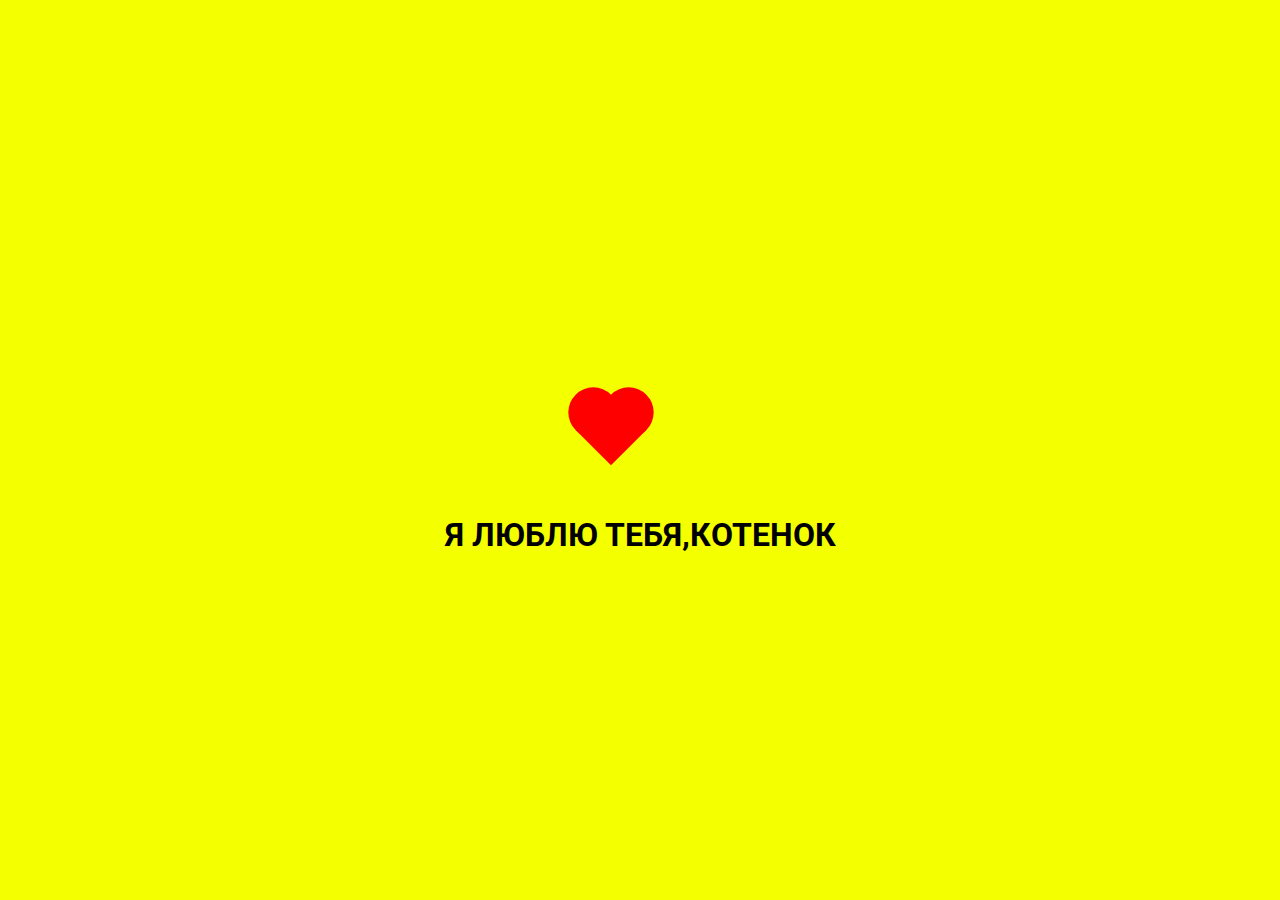
<file: index.html>
<!DOCTYPE html>
<html lang="ru">
<head>
    <meta charset="UTF-8">
    <meta http-equiv="X-UA-Compatible" content="IE=edge">
    <meta name="viewport" content="width=device-width, initial-scale=1.0">
    <title>Love</title>
    <link rel="preconnect" href="https://fonts.googleapis.com">
    <link rel="preconnect" href="https://fonts.gstatic.com" crossorigin>
    <link href="https://fonts.googleapis.com/css2?family=Roboto&display=swap" rel="stylesheet">
    <link rel="stylesheet" href="./css/style.css">
</head>
<body>
<div class="background">
    <h1 class="title">Я люблю тебя,котенок</h1>
    <a href="./list.html">
        <div class="heart"></div>
    </a>
</div>
</body>
</html>
</file>
<file: css/style.css>
body{
    font-family: 'Roboto', sans-serif;
    display: flex;
    align-items: center;
    justify-content:center ;
    background-color: #F4FF00 ;
}
.title{
    position: absolute;
    top: 55%;
    left: 50%;
    transform: translateX(-50%);
    text-transform: uppercase;
}
.heart {
    display: inline-block;
    height: 50px;
    width: 50px;
    margin: 0 10px;
  
    position: absolute;
    left: 45%; top: 45%;
  
    background-color: red;
  
    transform: rotate(-45deg);
    animation: heartbeat 1s infinite;
  }
  
  .heart:before,
  .heart:after {
    content: "";
  
    position: absolute;
    height: 50px;
    width: 50px;
  
    background-color: red;
    border-radius: 50%;
  }
  
  .heart:before {
    top: -25px;
    left: 0;
  }
  
  .heart:after {
    left: 25px;
    top: 0;
  }
  @keyframes heartbeat {
    0% {
      transform: scale( 1 );
    }
    20% {
      transform: scale( 1.25 )
        translateX(5%)
        translateY(5%);
    }
    40% {
      transform: scale( 1.5 )
        translateX(9%)
        translateY(10%);
    }
   }
   .container{
       position: absolute;
       top: 50%;
       left: 50%;
       transform: translate(-50%, -50%);
   }
   .list{
       list-style: none;
   }
   .items{
     color: #FFAFDD ;
   }
   .text{
     color: #FFAFDD;
   }
   .items::before,.items::after{
    content: "";
    width: 24px;
    height: 24px;
    background-size: contain;
   }
   .items::before{
    margin-right: 16px;
    background-image: url("../images/heart.webp");
   }
   .image{
       width: 200px;
       height: 200px;
       position: absolute;
       left: 30%;
   }
   .viewport{
        position: absolute;
        top: 0;
        left: 0;
        bottom: 0;
        right: 0;
       background-image: linear-gradient(to right, rgba(47, 48, 58, 0.4), rgba(47, 48, 58, 0.4)), url(../images/we.jpg);
       width: 100%;
       height: 100%;
       background-size: cover;
       background-repeat: no-repeat;
       background-position: center;
   }
</file>
